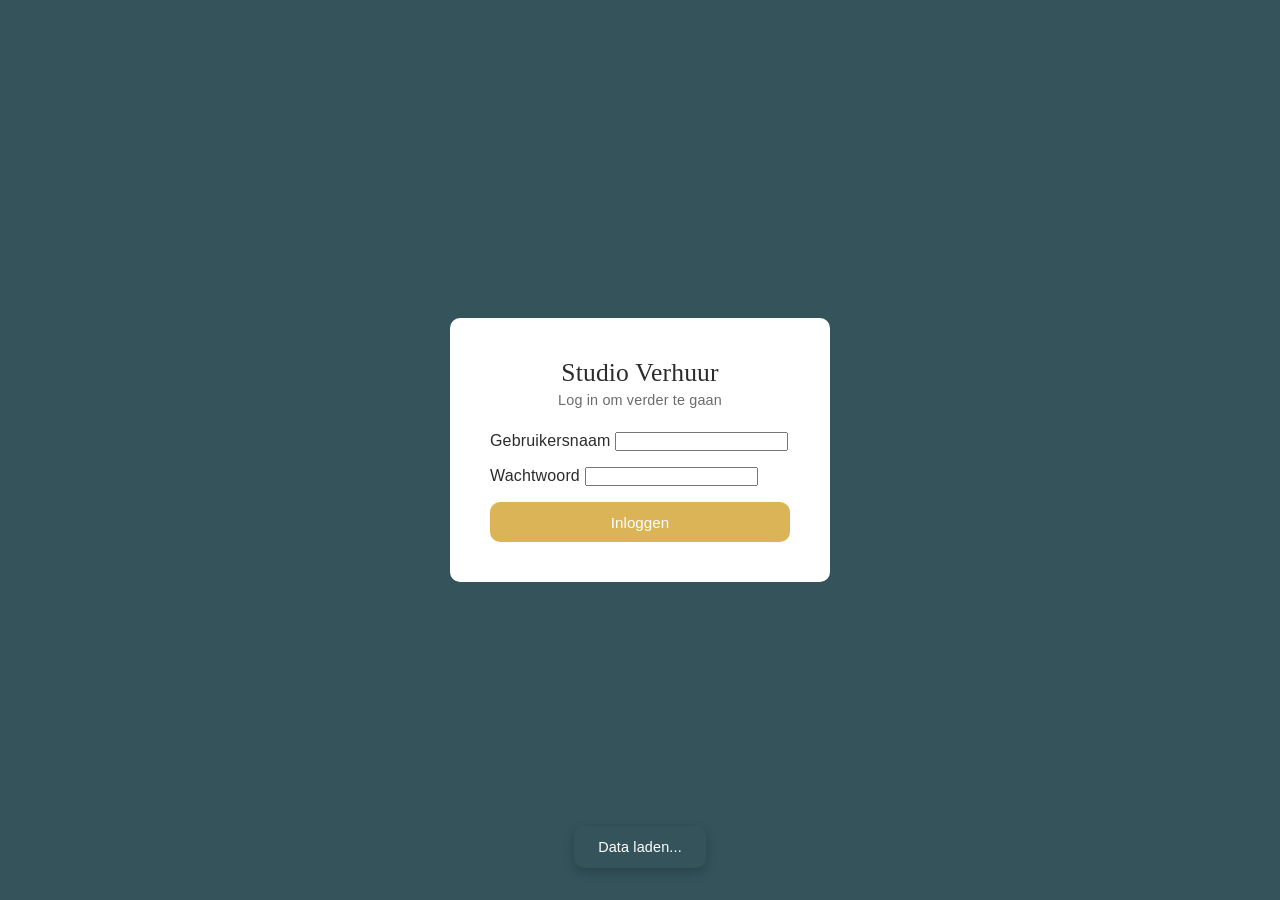
<file: index.html>
<!DOCTYPE html>
<html lang="nl">
<head>
    <meta charset="UTF-8">
    <meta name="viewport" content="width=device-width, initial-scale=1.0">
    <title>Studio Verhuur Dashboard</title>
    <link rel="stylesheet" href="style.css">
</head>
<body>

    <!-- LOGIN SCREEN -->
    <div id="login-screen" class="login-screen">
        <div class="login-card">
            <h1>Studio Verhuur</h1>
            <p class="login-subtitle">Log in om verder te gaan</p>
            <form id="login-form">
                <label>Gebruikersnaam
                    <input type="text" id="login-username" required autocomplete="username">
                </label>
                <label>Wachtwoord
                    <input type="password" id="login-password" required autocomplete="current-password">
                </label>
                <p id="login-error" class="login-error hidden">Ongeldige inloggegevens</p>
                <button type="submit" class="btn-primary btn-full">Inloggen</button>
            </form>
        </div>
    </div>

    <!-- APP SHELL -->
    <div id="app-shell" class="hidden">
        <header>
            <div class="header-content">
                <div>
                    <h1>Studio Verhuur</h1>
                    <p class="subtitle">Dashboard</p>
                </div>
                <div class="header-user">
                    <span id="user-display"></span>
                    <button id="logout-btn" class="btn-small">Uitloggen</button>
                </div>
            </div>
        </header>

        <nav id="main-nav">
            <button class="nav-btn active" data-section="agenda">Agenda</button>
            <button class="nav-btn" data-section="huisregels">Huisregels</button>
            <button class="nav-btn" data-section="strippenkaart" data-role="admin">Strippenkaarten</button>
            <button class="nav-btn" data-section="mijn-strippenkaart" data-role="huurder">Mijn Strippenkaart</button>
            <button class="nav-btn" data-section="contract" data-role="huurder">Contract</button>

            <button class="nav-btn" data-section="huurders" data-role="admin">Huurders</button>
        </nav>

        <main>

            <!-- AGENDA -->
            <section id="agenda" class="section active">
                <h2>Agenda</h2>
                <div class="agenda-controls">
                    <button id="prev-month" class="btn-small">&larr;</button>
                    <span id="month-label"></span>
                    <button id="next-month" class="btn-small">&rarr;</button>
                </div>
                <div class="calendar-header-row">
                    <div class="calendar-header-cell">Ma</div>
                    <div class="calendar-header-cell">Di</div>
                    <div class="calendar-header-cell">Wo</div>
                    <div class="calendar-header-cell">Do</div>
                    <div class="calendar-header-cell">Vr</div>
                    <div class="calendar-header-cell">Za</div>
                    <div class="calendar-header-cell">Zo</div>
                </div>
                <div class="calendar-grid" id="calendar-grid"></div>
                <div class="calendar-legend">
                    <span class="legend-item"><span class="legend-dot bg-success"></span> Beschikbaar</span>
                    <span class="legend-item"><span class="legend-dot bg-warning"></span> Check beschikbaarheid</span>
                    <span class="legend-item"><span class="legend-dot bg-danger"></span> Niet beschikbaar</span>
                </div>

                <!-- Admin: boekingen lijst -->
                <div id="bookings-list-wrapper" class="admin-only hidden">
                    <h3>Boekingen deze maand</h3>
                    <div id="bookings-list"></div>
                </div>

                <!-- Huurder: mijn boekingen -->
                <div id="my-bookings-wrapper" class="huurder-only hidden">
                    <h3>Mijn boekingen</h3>
                    <div id="my-bookings-list"></div>
                </div>
            </section>

            <!-- HUISREGELS -->
            <section id="huisregels" class="section hidden">
                <h2>Huisregels</h2>
                <div class="rules-list">
                    <div class="rule-card">
                        <span class="rule-number">1</span>
                        <div class="rule-text">
                            <h4>Netjes achterlaten</h4>
                            <p>Laat de studio achter zoals je hem aantrof. Doekje over de tafel, afwas opgeruimd, stofzuigen en controleer de badkamer voordat je vertrekt.</p>
                        </div>
                    </div>
                    <div class="rule-card">
                        <span class="rule-number">2</span>
                        <div class="rule-text">
                            <h4>Zorgvuldig met apparatuur</h4>
                            <p>Ga voorzichtig om met de apparatuur. Meld schade of storingen direct.</p>
                        </div>
                    </div>
                    <div class="rule-card">
                        <span class="rule-number">3</span>
                        <div class="rule-text">
                            <h4>Niet roken</h4>
                            <p>Roken is niet toegestaan in de studio.</p>
                        </div>
                    </div>
                    <div class="rule-card">
                        <span class="rule-number">4</span>
                        <div class="rule-text">
                            <h4>Sleutels</h4>
                            <p>Sleutels niet uitlenen aan derden. Bij verlies direct contact opnemen.</p>
                        </div>
                    </div>
                    <div class="rule-card">
                        <span class="rule-number">5</span>
                        <div class="rule-text">
                            <h4>Grote spullen</h4>
                            <p>Grote spullen achterlaten in de studio alleen in overleg.</p>
                        </div>
                    </div>
                </div>
            </section>

            <!-- STRIPPENKAARTEN (admin) -->
            <section id="strippenkaart" class="section hidden" data-role="admin">
                <h2>Strippenkaarten</h2>
                <button id="add-card" class="btn-primary">+ Nieuwe Strippenkaart</button>
                <div id="cards-container" class="cards-grid"></div>
            </section>

            <!-- MIJN STRIPPENKAART (huurder) -->
            <section id="mijn-strippenkaart" class="section hidden" data-role="huurder">
                <h2>Mijn Strippenkaart</h2>
                <div class="strip-info-box">
                    <p>Je strippenkaart van <strong>5 strippen</strong> is <strong>3 maanden</strong> geldig. Bij een kaart van <strong>10 strippen</strong> is dit <strong>5 maanden</strong>.</p>
                    <p>Je kunt je afspraak tot een week van tevoren kosteloos verzetten. Bij annulering binnen een week gaat de strip verloren.</p>
                    <p><strong>Veel plezier ermee!</strong></p>
                </div>
                <div id="my-cards-container"></div>

                <div class="strip-info-box" style="margin-top: 2rem;">
                    <p><strong>Vaste huur</strong></p>
                    <p>Het is ook mogelijk om een vaste dag per week te huren. Dit kan op <strong>maandag</strong>, <strong>dinsdag</strong>, <strong>donderdag</strong> of een <strong>weekenddag</strong>, in overleg.</p>
                    <p>De kosten zijn <strong>&euro;250,- per maand</strong> (excl. btw). Je gaat een commitment aan van ten minste <strong>6 maanden</strong> met een opzegtermijn van <strong>2 maanden</strong>.</p>
                    <p>Interesse? Mail naar <strong>portretcoach@gmail.com</strong></p>
                </div>
            </section>


            <!-- CONTRACT (huurder) -->
            <section id="contract" class="section hidden" data-role="huurder">
                <h2>Gebruiksovereenkomst Strippenkaart</h2>

                <div id="contract-signed-banner" class="contract-signed-banner hidden">
                    <p>Je hebt dit contract ondertekend op <strong id="contract-signed-date"></strong>.</p>
                </div>

                <div class="contract-document">
                    <div class="contract-header">
                        <h3>Gebruiksovereenkomst Studio / Strippenkaart</h3>
                    </div>

                    <div class="contract-body">
                        <p><strong>Ondergetekenden</strong></p>
                        <p>1. Mevrouw Iris van 't Riet, gevestigd aan de Van Marumhof 15, 3045 CC te Rotterdam, ingeschreven in het handelsregister van de Kamer van Koophandel onder nummer 6957752, hierna te noemen 'verhuurder',</p>
                        <p>EN</p>
                        <p>2. <span id="contract-huurder-naam" class="contract-field"></span><span id="contract-huurder-bedrijf-tekst"></span><span id="contract-huurder-adres-tekst"></span><span id="contract-huurder-kvk-tekst"></span>, hierna te noemen 'huurder',</p>

                        <p><strong>Zijn overeengekomen:</strong></p>

                        <p><strong>1. Het gehuurde, bestemming</strong></p>
                        <p>1.1 Verhuurder stelt aan huurder de studioruimte ter beschikking (hierna 'het gehuurde'), gelegen aan de Weg en Bos 22c, 2661 DH te Bergschenhoek.</p>
                        <p>1.2 Het gehuurde zal door huurder uitsluitend worden gebruikt als studio- en/of praktijkruimte.</p>
                        <p>1.3 Het is huurder niet toegestaan zonder voorafgaande schriftelijke toestemming van verhuurder een andere bestemming aan het gehuurde te geven.</p>

                        <p><strong>2. Strippenkaart en geldigheid</strong></p>
                        <p>2.1 Huurder maakt gebruik van het gehuurde op basis van een strippenkaart. Per gebruiksdag wordt één strip afgeschreven.</p>
                        <p>2.2 Een strippenkaart van 5 strippen is 3 maanden geldig vanaf de datum van uitgifte. Een strippenkaart van 10 strippen is 5 maanden geldig vanaf de datum van uitgifte.</p>
                        <p>2.3 Niet-gebruikte strippen na de geldigheidsdatum vervallen zonder recht op restitutie.</p>

                        <p><strong>3. Annulering</strong></p>
                        <p>3.1 Een geboekte dag kan tot één week (7 dagen) van tevoren kosteloos worden geannuleerd. De strip wordt in dat geval hersteld.</p>
                        <p>3.2 Bij annulering minder dan één week van tevoren gaat de strip verloren. De dag wordt wel weer beschikbaar gesteld.</p>

                        <p><strong>4. Gebruik</strong></p>
                        <p>4.1 Huurder dient het gehuurde na gebruik schoon en in oorspronkelijke staat achter te laten. Dit houdt in: doekje over de tafel, afwas opgeruimd, stofzuigen en de badkamer controleren voordat men vertrekt.</p>
                        <p>4.2 Huurder dient zorgvuldig om te gaan met de aanwezige apparatuur. Schade of storingen dienen direct gemeld te worden aan verhuurder.</p>
                        <p>4.3 Roken is niet toegestaan in de studio.</p>
                        <p>4.4 Huurder mag redelijkerwijs gebruik maken van aanwezige koffie, thee en koffiemelk. Overige versnaperingen dient huurder zelf mee te brengen.</p>
                        <p>4.5 Huurder mag gebruik maken van aanwezig meubilair en keukengerei. In het geval van schade zal huurder het gebruikte in oorspronkelijke staat retourneren.</p>

                        <p><strong>5. Sleutels</strong></p>
                        <p>5.1 Sleutels zijn strikt persoonlijk en mogen niet worden uitgeleend aan derden.</p>
                        <p>5.2 Bij verlies van de sleutel wordt &euro;75,- in rekening gebracht voor vervanging. Huurder dient verlies direct te melden aan verhuurder.</p>

                        <p><strong>6. Aansprakelijkheid</strong></p>
                        <p>6.1 Huurder is aansprakelijk voor schade aan het gehuurde veroorzaakt door een hem toe te rekenen tekortschieten in de nakoming van een verplichting uit deze overeenkomst.</p>
                        <p>6.2 Huurder dient zelf zorg te dragen voor adequate verzekeringen voor zijn eigendommen en aansprakelijkheid.</p>

                        <p><strong>7. Overige bepalingen</strong></p>
                        <p>7.1 Het is huurder niet toegestaan het gehuurde geheel of gedeeltelijk aan derden in gebruik af te staan.</p>
                        <p>7.2 Verhuurder heeft het recht het gehuurde te betreden voor inspectie en noodzakelijk onderhoud, na voorafgaande kennisgeving aan huurder.</p>
                        <p>7.3 Bij overtreding van de gebruiksbepalingen heeft verhuurder het recht de overeenkomst per direct te beëindigen.</p>
                        <p>7.4 In geval van geschillen zullen partijen eerst trachten deze in onderling overleg op te lossen. Indien dit niet lukt, zal het geschil worden voorgelegd aan de bevoegde rechter.</p>
                    </div>

                    <div class="contract-signature" id="contract-signature-section">
                        <p><strong>Ondertekening</strong></p>
                        <div class="contract-sign-form" id="contract-sign-form">
                            <label>Volledige naam
                                <input type="text" id="sign-name" placeholder="Naam huurder">
                            </label>
                            <label>Datum
                                <input type="date" id="sign-date">
                            </label>
                            <label>Plaats
                                <input type="text" id="sign-place" placeholder="Plaats">
                            </label>
                            <div class="contract-agree">
                                <label class="checkbox-label">
                                    <input type="checkbox" id="sign-agree">
                                    <span>Ik heb de bovenstaande voorwaarden gelezen en ga hiermee akkoord.</span>
                                </label>
                            </div>
                            <button id="sign-contract-btn" class="btn-primary btn-full">Ondertekenen</button>
                        </div>
                        <div class="contract-signed-result hidden" id="contract-signed-result">
                            <p>Ondertekend door: <strong id="signed-name-display"></strong></p>
                            <p>Datum: <strong id="signed-date-display"></strong></p>
                            <p>Plaats: <strong id="signed-place-display"></strong></p>
                        </div>
                    </div>
                </div>
            </section>

            <!-- HUURDERS (admin) -->
            <section id="huurders" class="section hidden" data-role="admin">
                <h2>Huurders</h2>
                <button id="add-huurder" class="btn-primary">+ Nieuwe Huurder</button>
                <div id="huurders-container" class="cards-grid"></div>
            </section>

        </main>
    </div>

    <!-- MODALS -->

    <!-- Admin: beschikbaarheid instellen -->
    <div id="availability-modal" class="modal hidden">
        <div class="modal-content">
            <span class="modal-close">&times;</span>
            <h3>Beschikbaarheid instellen</h3>
            <p id="avail-date-display" class="modal-date"></p>
            <div class="avail-options">
                <button class="avail-btn" data-status="beschikbaar">
                    <span class="avail-dot bg-success"></span> Beschikbaar
                </button>
                <button class="avail-btn" data-status="check">
                    <span class="avail-dot bg-warning"></span> Check
                </button>
                <button class="avail-btn" data-status="niet-beschikbaar">
                    <span class="avail-dot bg-danger"></span> Niet beschikbaar
                </button>
            </div>
            <label>Notitie (optioneel)
                <input type="text" id="avail-note" placeholder="Bijv. 'verbouwing'">
            </label>
            <button class="btn-primary btn-full" id="avail-save">Opslaan</button>
        </div>
    </div>

    <!-- Huurder: boeking bevestigen -->
    <div id="booking-confirm-modal" class="modal hidden">
        <div class="modal-content">
            <span class="modal-close">&times;</span>
            <h3>Boeking bevestigen</h3>
            <p id="booking-date-display" class="modal-date"></p>
            <div id="booking-strip-info" class="booking-info"></div>
            <div class="modal-actions">
                <button class="btn-primary" id="booking-confirm">Bevestigen</button>
                <button class="btn-secondary" id="booking-cancel-btn">Annuleren</button>
            </div>
        </div>
    </div>

    <!-- Admin: nieuwe strippenkaart -->
    <div id="card-modal" class="modal hidden">
        <div class="modal-content">
            <span class="modal-close">&times;</span>
            <h3>Nieuwe Strippenkaart</h3>
            <form id="card-form">
                <label>Huurder
                    <select id="card-huurder" required></select>
                </label>
                <label>Startdatum
                    <input type="date" id="card-start" required>
                </label>
                <div class="form-info">
                    <p>5 strippen &middot; 3 maanden geldig</p>
                </div>
                <button type="submit" class="btn-primary btn-full">Aanmaken</button>
            </form>
        </div>
    </div>

    <!-- Admin: nieuwe huurder -->
    <div id="huurder-modal" class="modal hidden">
        <div class="modal-content">
            <span class="modal-close">&times;</span>
            <h3>Nieuwe Huurder</h3>
            <form id="huurder-form">
                <label>Naam
                    <input type="text" id="huurder-naam" required>
                </label>
                <label>Bedrijfsnaam
                    <input type="text" id="huurder-bedrijf" placeholder="Bijv. Studio Licht BV">
                </label>
                <label>Adres
                    <input type="text" id="huurder-adres" placeholder="Straat, postcode, plaats">
                </label>
                <label>KVK-nummer
                    <input type="text" id="huurder-kvk" placeholder="Bijv. 12345678">
                </label>
                <label>Gebruikersnaam
                    <input type="text" id="huurder-username" required>
                </label>
                <label>Wachtwoord
                    <input type="text" id="huurder-password" required>
                </label>
                <button type="submit" class="btn-primary btn-full">Aanmaken</button>
            </form>
        </div>
    </div>

    <!-- Toast -->
    <div id="toast" class="toast hidden"></div>

    <script src="app.js"></script>
</body>
</html>
</file>
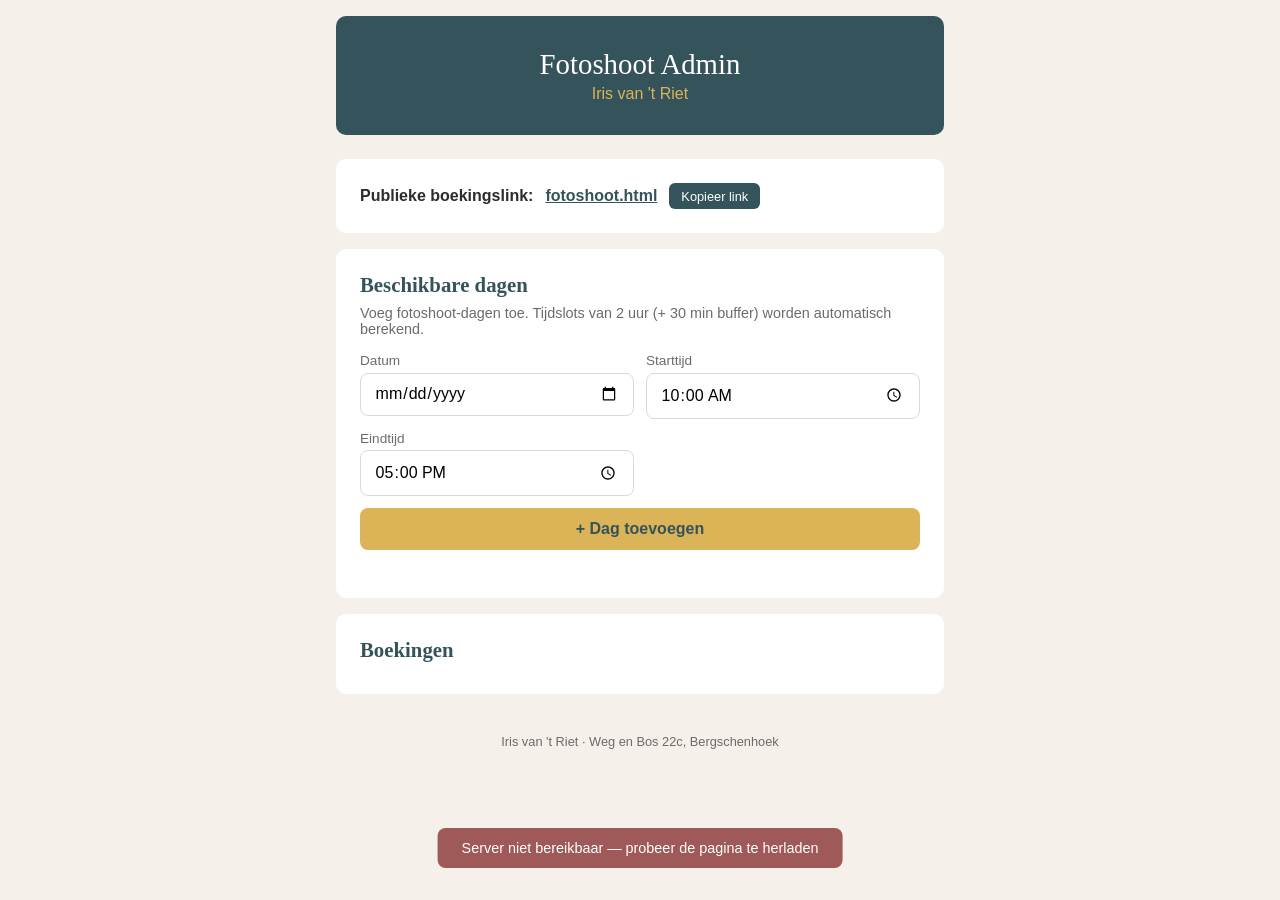
<file: fotoshoot-admin.html>
<!DOCTYPE html>
<html lang="nl">
<head>
    <meta charset="UTF-8">
    <meta name="viewport" content="width=device-width, initial-scale=1.0">
    <title>Fotoshoot Admin — Iris van 't Riet</title>
    <link rel="stylesheet" href="fotoshoot.css">
</head>
<body>

    <!-- Loading overlay -->
    <div id="loading-overlay" class="loading-overlay hidden">
        <div class="loading-spinner"></div>
        <p>Data laden...</p>
    </div>

    <!-- ADMIN DASHBOARD -->
    <div id="admin-dashboard" class="page hidden">
        <header>
            <h1>Fotoshoot Admin</h1>
            <p class="subtitle">Iris van 't Riet</p>
        </header>

        <!-- Publieke link -->
        <div class="step">
            <div class="admin-link-box">
                <strong>Publieke boekingslink:</strong>
                <a id="fotoshoot-public-link" href="fotoshoot.html" target="_blank">fotoshoot.html</a>
                <button class="btn-small" id="copy-link">Kopieer link</button>
            </div>
        </div>

        <!-- Beschikbare dagen instellen -->
        <div class="step">
            <h2>Beschikbare dagen</h2>
            <p class="step-info">Voeg fotoshoot-dagen toe. Tijdslots van 2 uur (+ 30 min buffer) worden automatisch berekend.</p>
            <div class="admin-add-form">
                <label>Datum
                    <input type="date" id="fs-date">
                </label>
                <label>Starttijd
                    <input type="time" id="fs-start" value="10:00">
                </label>
                <label>Eindtijd
                    <input type="time" id="fs-end" value="17:00">
                </label>
                <button class="btn-primary" id="fs-add-day">+ Dag toevoegen</button>
                <button class="btn-back hidden" id="fs-cancel-edit">Annuleren</button>
            </div>
            <div id="fs-slots-container"></div>
        </div>

        <!-- Boekingen -->
        <div class="step">
            <h2>Boekingen</h2>
            <div id="fs-bookings-container"></div>
        </div>

        <footer>
            <p>Iris van 't Riet &middot; Weg en Bos 22c, Bergschenhoek</p>
        </footer>
    </div>

    <div id="toast" class="toast hidden"></div>

    <script src="fotoshoot-admin.js"></script>
</body>
</html>
</file>
<file: style.css>
* {
    margin: 0;
    padding: 0;
    box-sizing: border-box;
}

:root {
    --primary: #34535b;
    --accent: #dbb458;
    --accent-light: #e8d49a;
    --bg: #f5f0ea;
    --card: #ffffff;
    --text: #2c2c2c;
    --text-light: #6b6b6b;
    --border: #e0d8cf;
    --success: #7a9e7e;
    --success-light: #e4ede5;
    --warning: #dbb458;
    --warning-light: #f5ecd0;
    --danger: #9f5958;
    --danger-light: #f0e0df;
    --radius: 10px;
    --font-heading: 'Palatino Linotype', 'Book Antiqua', Palatino, Georgia, serif;
}

body {
    font-family: -apple-system, BlinkMacSystemFont, 'Segoe UI', Roboto, sans-serif;
    background: var(--bg);
    color: var(--text);
    min-height: 100vh;
    letter-spacing: 0.01em;
}

.hidden {
    display: none !important;
}

/* ========================================
   LOGIN SCREEN
   ======================================== */
.login-screen {
    position: fixed;
    inset: 0;
    background: var(--primary);
    display: flex;
    align-items: center;
    justify-content: center;
    z-index: 200;
}

.login-card {
    background: var(--card);
    border-radius: var(--radius);
    padding: 2.5rem;
    width: 90%;
    max-width: 380px;
    text-align: center;
}

.login-card h1 {
    font-family: var(--font-heading);
    font-size: 1.6rem;
    margin-bottom: 0.25rem;
    color: var(--text);
    font-weight: 400;
}

.login-subtitle {
    color: var(--text-light);
    font-size: 0.9rem;
    margin-bottom: 1.5rem;
}

.login-card form {
    display: flex;
    flex-direction: column;
    gap: 1rem;
    text-align: left;
}

.login-error {
    color: var(--danger);
    font-size: 0.85rem;
    text-align: center;
    margin: 0;
}

/* ========================================
   HEADER
   ======================================== */
header {
    background: var(--primary);
    color: white;
    padding: 1.5rem 2rem 1rem;
}

.header-content {
    display: flex;
    justify-content: space-between;
    align-items: center;
    max-width: 1100px;
    margin: 0 auto;
}

header h1 {
    font-family: var(--font-heading);
    font-size: 1.6rem;
    font-weight: 400;
    letter-spacing: 0.5px;
}

header .subtitle {
    color: var(--accent);
    font-size: 0.9rem;
    margin-top: 0.15rem;
    letter-spacing: 0.5px;
}

.header-user {
    display: flex;
    align-items: center;
    gap: 0.75rem;
}

#user-display {
    font-size: 0.9rem;
    color: var(--accent);
}

/* ========================================
   NAVIGATION
   ======================================== */
nav {
    background: var(--primary);
    padding: 0 2rem;
    overflow-x: auto;
    display: flex;
}

nav .nav-inner {
    display: flex;
    max-width: 1100px;
    margin: 0 auto;
}

.nav-btn {
    background: none;
    border: none;
    color: #9bb0b6;
    padding: 0.75rem 1.25rem;
    font-size: 0.95rem;
    cursor: pointer;
    border-bottom: 3px solid transparent;
    transition: all 0.2s;
    white-space: nowrap;
    letter-spacing: 0.3px;
}

.nav-btn:hover {
    color: white;
}

.nav-btn.active {
    color: white;
    border-bottom-color: var(--accent);
}

/* ========================================
   MAIN
   ======================================== */
main {
    max-width: 1100px;
    margin: 0 auto;
    padding: 2rem;
}

.section {
    animation: fadeIn 0.3s ease;
}

@keyframes fadeIn {
    from { opacity: 0; transform: translateY(8px); }
    to { opacity: 1; transform: translateY(0); }
}

h2 {
    font-family: var(--font-heading);
    font-size: 1.5rem;
    margin-bottom: 1.5rem;
    font-weight: 400;
    letter-spacing: 0.3px;
}

h3 {
    font-family: var(--font-heading);
    font-size: 1.15rem;
    margin-bottom: 1rem;
    font-weight: 400;
}

/* ========================================
   BUTTONS
   ======================================== */
.btn-primary {
    background: var(--accent);
    color: white;
    border: none;
    padding: 0.7rem 1.4rem;
    border-radius: var(--radius);
    font-size: 0.95rem;
    cursor: pointer;
    transition: background 0.2s;
}

.btn-primary:hover {
    background: #c9a24a;
}

.btn-full {
    width: 100%;
}

.btn-secondary {
    background: var(--bg);
    color: var(--text);
    border: 1px solid var(--border);
    padding: 0.7rem 1.4rem;
    border-radius: var(--radius);
    font-size: 0.95rem;
    cursor: pointer;
    transition: background 0.2s;
}

.btn-secondary:hover {
    background: var(--border);
}

.btn-small {
    background: var(--card);
    border: 1px solid var(--border);
    padding: 0.4rem 0.8rem;
    border-radius: 8px;
    cursor: pointer;
    font-size: 1rem;
    transition: background 0.2s;
    color: var(--text);
}

.btn-small:hover {
    background: var(--bg);
}

.btn-danger {
    background: var(--danger);
    color: white;
    border: none;
    padding: 0.4rem 0.8rem;
    border-radius: 8px;
    font-size: 0.8rem;
    cursor: pointer;
    transition: background 0.2s;
}

.btn-danger:hover {
    background: #8a4a49;
}

.btn-success {
    background: var(--success);
    color: white;
    border: none;
    padding: 0.4rem 0.8rem;
    border-radius: 8px;
    font-size: 0.8rem;
    cursor: pointer;
    transition: background 0.2s;
}

.btn-success:hover {
    background: #6b8e6f;
}

/* ========================================
   CALENDAR
   ======================================== */
.agenda-controls {
    display: flex;
    align-items: center;
    gap: 1rem;
    margin-bottom: 1.25rem;
}

#month-label {
    font-weight: 600;
    font-size: 1.1rem;
    min-width: 180px;
    text-align: center;
}

.calendar-header-row {
    display: grid;
    grid-template-columns: repeat(7, 1fr);
    gap: 4px;
    margin-bottom: 4px;
}

.calendar-header-cell {
    text-align: center;
    font-size: 0.8rem;
    font-weight: 600;
    color: var(--text-light);
    padding: 0.4rem 0;
}

.calendar-grid {
    display: grid;
    grid-template-columns: repeat(7, 1fr);
    gap: 4px;
    margin-bottom: 1rem;
}

.cal-day {
    background: var(--card);
    border: 2px solid var(--border);
    border-radius: 8px;
    padding: 0.4rem;
    min-height: 64px;
    cursor: pointer;
    transition: all 0.2s;
    display: flex;
    flex-direction: column;
    align-items: center;
    justify-content: center;
    position: relative;
}

.cal-day:hover {
    transform: translateY(-1px);
    box-shadow: 0 2px 8px rgba(0, 0, 0, 0.08);
}

.cal-day-number {
    font-size: 1rem;
    font-weight: 700;
    line-height: 1;
}

.cal-day-label {
    font-size: 0.6rem;
    color: var(--text-light);
    margin-top: 0.2rem;
    text-align: center;
}

.cal-day-booked {
    font-size: 0.55rem;
    color: white;
    background: var(--accent);
    border-radius: 4px;
    padding: 0.1rem 0.3rem;
    margin-top: 0.15rem;
    max-width: 100%;
    overflow: hidden;
    text-overflow: ellipsis;
    white-space: nowrap;
}

/* Color states */
.cal-day.status-beschikbaar {
    background: var(--success-light);
    border-color: var(--success);
}

.cal-day.status-check {
    background: var(--warning-light);
    border-color: var(--warning);
}

.cal-day.status-niet-beschikbaar {
    background: var(--danger-light);
    border-color: var(--danger);
}

.cal-day.cal-day-outside {
    opacity: 0.2;
    pointer-events: none;
}

.cal-day.cal-day-past {
    opacity: 0.4;
    cursor: default;
}

.cal-day.cal-day-past:hover {
    transform: none;
    box-shadow: none;
}

.cal-day.cal-day-today {
    box-shadow: 0 0 0 3px rgba(219, 180, 88, 0.4);
}

/* Legend */
.calendar-legend {
    display: flex;
    gap: 1.5rem;
    margin-bottom: 2rem;
    flex-wrap: wrap;
}

.legend-item {
    display: flex;
    align-items: center;
    gap: 0.4rem;
    font-size: 0.85rem;
    color: var(--text-light);
}

.legend-dot {
    width: 12px;
    height: 12px;
    border-radius: 50%;
    flex-shrink: 0;
}

.bg-success { background: var(--success); }
.bg-warning { background: var(--warning); }
.bg-danger { background: var(--danger); }

/* ========================================
   MODAL
   ======================================== */
.modal {
    position: fixed;
    inset: 0;
    background: rgba(0, 0, 0, 0.5);
    display: flex;
    align-items: center;
    justify-content: center;
    z-index: 100;
}

.modal-content {
    background: var(--card);
    border-radius: var(--radius);
    padding: 2rem;
    width: 90%;
    max-width: 440px;
    position: relative;
}

.modal-close {
    position: absolute;
    top: 1rem;
    right: 1rem;
    font-size: 1.5rem;
    cursor: pointer;
    color: var(--text-light);
    line-height: 1;
    background: none;
    border: none;
}

.modal-close:hover {
    color: var(--text);
}

.modal-content h3 {
    margin-bottom: 1rem;
    padding-right: 1.5rem;
}

.modal-date {
    font-size: 1.05rem;
    font-weight: 600;
    margin-bottom: 1.25rem;
    color: var(--accent);
}

.modal-content form {
    display: flex;
    flex-direction: column;
    gap: 1rem;
}

.modal-content label {
    display: flex;
    flex-direction: column;
    gap: 0.35rem;
    font-size: 0.9rem;
    font-weight: 500;
    color: var(--text-light);
}

.modal-content input,
.modal-content select {
    padding: 0.6rem 0.8rem;
    border: 1px solid var(--border);
    border-radius: 8px;
    font-size: 0.95rem;
    color: var(--text);
    background: white;
}

.modal-content input:focus,
.modal-content select:focus {
    outline: none;
    border-color: var(--accent);
    box-shadow: 0 0 0 3px rgba(219, 180, 88, 0.2);
}

.modal-actions {
    display: flex;
    gap: 0.75rem;
    margin-top: 0.5rem;
}

.modal-actions .btn-primary,
.modal-actions .btn-secondary {
    flex: 1;
}

.form-info {
    background: var(--bg);
    border-radius: 8px;
    padding: 0.75rem 1rem;
    font-size: 0.85rem;
    color: var(--text-light);
}

/* Availability buttons */
.avail-options {
    display: flex;
    gap: 0.5rem;
    margin-bottom: 1.25rem;
}

.avail-btn {
    flex: 1;
    display: flex;
    align-items: center;
    justify-content: center;
    gap: 0.4rem;
    padding: 0.65rem 0.5rem;
    border: 2px solid var(--border);
    border-radius: 8px;
    background: var(--card);
    cursor: pointer;
    font-size: 0.8rem;
    font-weight: 500;
    color: var(--text);
    transition: all 0.2s;
}

.avail-btn:hover {
    border-color: var(--text-light);
}

.avail-btn.selected {
    border-width: 2px;
    font-weight: 700;
}

.avail-btn.selected[data-status="beschikbaar"] {
    border-color: var(--success);
    background: var(--success-light);
}

.avail-btn.selected[data-status="check"] {
    border-color: var(--warning);
    background: var(--warning-light);
}

.avail-btn.selected[data-status="niet-beschikbaar"] {
    border-color: var(--danger);
    background: var(--danger-light);
}

.avail-dot {
    width: 10px;
    height: 10px;
    border-radius: 50%;
    flex-shrink: 0;
}

/* Booking info */
.booking-info {
    background: var(--bg);
    border-radius: 8px;
    padding: 1rem;
    margin-bottom: 1rem;
    font-size: 0.9rem;
    line-height: 1.6;
}

.booking-info .strip-count {
    font-weight: 700;
    color: var(--accent);
}

.booking-info .expiry {
    color: var(--text-light);
    font-size: 0.85rem;
}

.booking-info .warning-text {
    color: var(--danger);
    font-weight: 600;
    margin-top: 0.5rem;
}

.booking-info .no-card {
    color: var(--danger);
    font-weight: 500;
}

/* ========================================
   HUISREGELS
   ======================================== */
.rules-list {
    display: flex;
    flex-direction: column;
    gap: 1rem;
}

.rule-card {
    background: var(--card);
    border: 1px solid var(--border);
    border-radius: var(--radius);
    padding: 1.25rem;
    display: flex;
    gap: 1.25rem;
    align-items: flex-start;
}

.rule-number {
    background: var(--accent);
    color: white;
    width: 36px;
    height: 36px;
    border-radius: 50%;
    display: flex;
    align-items: center;
    justify-content: center;
    font-weight: 700;
    font-size: 0.95rem;
    flex-shrink: 0;
}

.rule-text h4 {
    font-family: var(--font-heading);
    font-size: 1.05rem;
    margin-bottom: 0.3rem;
    font-weight: 400;
}

.rule-text p {
    font-size: 0.9rem;
    color: var(--text-light);
    line-height: 1.5;
}

/* ========================================
   STRIPPENKAART
   ======================================== */
.cards-grid {
    display: grid;
    grid-template-columns: repeat(auto-fill, minmax(300px, 1fr));
    gap: 1rem;
    margin-top: 1.5rem;
}

.strip-card {
    background: var(--card);
    border: 1px solid var(--border);
    border-radius: var(--radius);
    padding: 1.5rem;
}

.strip-card-header {
    display: flex;
    justify-content: space-between;
    align-items: center;
    margin-bottom: 0.5rem;
}

.strip-card-header h4 {
    font-size: 1.1rem;
}

.strip-card-meta {
    font-size: 0.85rem;
    color: var(--text-light);
    margin-bottom: 1rem;
    line-height: 1.5;
}

.strips-visual {
    display: flex;
    gap: 0.5rem;
    margin-bottom: 1rem;
}

.strip {
    width: 40px;
    height: 40px;
    border-radius: 8px;
    border: 2px solid var(--accent);
    display: flex;
    align-items: center;
    justify-content: center;
    font-size: 0.85rem;
    transition: all 0.2s;
}

.strip.used {
    background: var(--accent);
    color: white;
}

.strip.used::after {
    content: '\2713';
}

.strip-card-footer {
    display: flex;
    justify-content: space-between;
    align-items: center;
    font-size: 0.85rem;
    color: var(--text-light);
}

.strip-card .status-badge {
    display: inline-block;
    padding: 0.2rem 0.6rem;
    border-radius: 20px;
    font-size: 0.75rem;
    font-weight: 600;
}

.status-badge.active {
    background: var(--success-light);
    color: var(--success);
}

.status-badge.expired {
    background: var(--danger-light);
    color: var(--danger);
}

.status-badge.used-up {
    background: var(--warning-light);
    color: #c9a24a;
}

/* Strippenkaart info box */
.strip-info-box {
    background: var(--card);
    border: 1px solid var(--border);
    border-left: 4px solid var(--accent);
    border-radius: var(--radius);
    padding: 1.25rem 1.5rem;
    margin-bottom: 1.5rem;
    line-height: 1.7;
    font-size: 0.92rem;
    color: var(--text);
}

.strip-info-box p {
    margin-bottom: 0.4rem;
}

.strip-info-box p:last-child {
    margin-bottom: 0;
    margin-top: 0.5rem;
}

/* My strippenkaart (huurder view) */
.my-card-hero {
    background: var(--card);
    border: 2px solid var(--accent);
    border-radius: var(--radius);
    padding: 2rem;
    text-align: center;
    margin-bottom: 1.5rem;
}

.my-card-hero h3 {
    margin-bottom: 0.5rem;
}

.my-card-hero .big-count {
    font-size: 3rem;
    font-weight: 800;
    color: var(--accent);
    line-height: 1;
}

.my-card-hero .big-label {
    font-size: 0.95rem;
    color: var(--text-light);
    margin-top: 0.25rem;
}

.my-card-hero .expiry-info {
    margin-top: 1rem;
    font-size: 0.9rem;
    color: var(--text-light);
}

.my-card-hero .strips-visual {
    justify-content: center;
    margin-top: 1.25rem;
    margin-bottom: 0;
}

/* Booking history items */
.booking-item {
    background: var(--card);
    border: 1px solid var(--border);
    border-radius: 8px;
    padding: 0.75rem 1rem;
    display: flex;
    justify-content: space-between;
    align-items: center;
    margin-bottom: 0.5rem;
}

.booking-item-date {
    font-weight: 600;
}

.booking-item-name {
    color: var(--text-light);
    font-size: 0.9rem;
}

/* ========================================
   VASTE HUUR
   ======================================== */
.tenants-grid {
    display: grid;
    grid-template-columns: repeat(auto-fill, minmax(300px, 1fr));
    gap: 1rem;
    margin-top: 1.5rem;
}

.tenant-card {
    background: var(--card);
    border: 1px solid var(--border);
    border-radius: var(--radius);
    padding: 1.5rem;
}

.tenant-card-header {
    display: flex;
    justify-content: space-between;
    align-items: flex-start;
    margin-bottom: 0.75rem;
}

.tenant-card-header h4 {
    font-size: 1.1rem;
}

.tenant-detail {
    font-size: 0.9rem;
    color: var(--text-light);
    margin-bottom: 0.3rem;
    display: flex;
    gap: 0.5rem;
}

.tenant-detail strong {
    color: var(--text);
    min-width: 80px;
}

.tenant-status {
    display: inline-block;
    padding: 0.2rem 0.6rem;
    border-radius: 20px;
    font-size: 0.8rem;
    font-weight: 600;
}

.tenant-status.active {
    background: var(--success-light);
    color: var(--success);
}

.tenant-status.inactive {
    background: var(--danger-light);
    color: var(--danger);
}

/* ========================================
   HUURDERS (admin)
   ======================================== */
.huurder-card {
    background: var(--card);
    border: 1px solid var(--border);
    border-radius: var(--radius);
    padding: 1.5rem;
}

.huurder-card-header {
    display: flex;
    justify-content: space-between;
    align-items: center;
    margin-bottom: 0.5rem;
}

.huurder-card-header h4 {
    font-size: 1.1rem;
}

.huurder-card .detail {
    font-size: 0.9rem;
    color: var(--text-light);
    margin-bottom: 0.25rem;
}

.huurder-card .detail strong {
    color: var(--text);
}

.contract-status {
    font-weight: 600;
}

.contract-status.signed {
    color: #2e7d32;
}

.contract-status.unsigned {
    color: #c62828;
}

/* ========================================
   EMPTY STATE
   ======================================== */
.empty-state {
    text-align: center;
    padding: 3rem 1rem;
    color: var(--text-light);
}

.empty-state p {
    font-size: 1rem;
    margin-bottom: 0.5rem;
}

.empty-state span {
    font-size: 0.85rem;
}

/* ========================================
   TOAST
   ======================================== */
.toast {
    position: fixed;
    bottom: 2rem;
    left: 50%;
    transform: translateX(-50%);
    background: var(--primary);
    color: white;
    padding: 0.8rem 1.5rem;
    border-radius: var(--radius);
    font-size: 0.9rem;
    z-index: 300;
    box-shadow: 0 4px 12px rgba(0, 0, 0, 0.2);
    animation: toastIn 0.3s ease;
}

.toast.toast-success {
    background: var(--success);
}

.toast.toast-error {
    background: var(--danger);
}

@keyframes toastIn {
    from { opacity: 0; transform: translateX(-50%) translateY(10px); }
    to { opacity: 1; transform: translateX(-50%) translateY(0); }
}

/* ========================================
   CONTRACT
   ======================================== */
.contract-document {
    background: var(--card);
    border: 1px solid var(--border);
    border-radius: var(--radius);
    padding: 2.5rem;
    max-width: 800px;
    line-height: 1.7;
    font-size: 0.92rem;
}

.contract-header {
    text-align: center;
    margin-bottom: 2rem;
    padding-bottom: 1.5rem;
    border-bottom: 2px solid var(--accent);
}

.contract-header h3 {
    font-family: var(--font-heading);
    font-size: 1.3rem;
    font-weight: 400;
    color: var(--primary);
}

.contract-body p {
    margin-bottom: 0.6rem;
    color: var(--text);
}

.contract-body p strong {
    display: inline-block;
    margin-top: 1rem;
    color: var(--primary);
}

.contract-field {
    background: var(--bg);
    padding: 0.15rem 0.5rem;
    border-radius: 4px;
    border-bottom: 2px solid var(--accent);
    font-weight: 600;
}

.contract-signature {
    margin-top: 2.5rem;
    padding-top: 1.5rem;
    border-top: 2px solid var(--border);
}

.contract-signature > p {
    margin-bottom: 1.25rem;
    font-size: 1.05rem;
}

.contract-sign-form {
    display: flex;
    flex-direction: column;
    gap: 1rem;
    max-width: 400px;
}

.contract-sign-form label {
    display: flex;
    flex-direction: column;
    gap: 0.35rem;
    font-size: 0.9rem;
    font-weight: 500;
    color: var(--text-light);
}

.contract-sign-form input[type="text"],
.contract-sign-form input[type="date"] {
    padding: 0.6rem 0.8rem;
    border: 1px solid var(--border);
    border-radius: 8px;
    font-size: 0.95rem;
    color: var(--text);
    background: white;
}

.contract-sign-form input:focus {
    outline: none;
    border-color: var(--accent);
    box-shadow: 0 0 0 3px rgba(219, 180, 88, 0.2);
}

.contract-agree {
    margin-top: 0.5rem;
}

.checkbox-label {
    display: flex;
    align-items: flex-start;
    gap: 0.6rem;
    cursor: pointer;
    font-size: 0.9rem;
    color: var(--text);
    line-height: 1.4;
}

.checkbox-label input[type="checkbox"] {
    margin-top: 0.2rem;
    width: 18px;
    height: 18px;
    flex-shrink: 0;
    accent-color: var(--accent);
}

.contract-signed-banner {
    background: var(--success-light);
    border: 1px solid var(--success);
    border-radius: var(--radius);
    padding: 1rem 1.5rem;
    margin-bottom: 1.5rem;
    color: var(--success);
    font-size: 0.95rem;
}

.contract-signed-banner p {
    margin: 0;
}

.contract-signed-result {
    background: var(--bg);
    border-radius: var(--radius);
    padding: 1.25rem 1.5rem;
    line-height: 1.8;
}

.contract-signed-result p {
    margin: 0;
    font-size: 0.92rem;
    color: var(--text);
}

@media (max-width: 768px) {
    .contract-document {
        padding: 1.5rem;
    }

    .contract-sign-form {
        max-width: 100%;
    }
}

/* ========================================
   RESPONSIVE
   ======================================== */
@media (max-width: 768px) {
    header {
        padding: 1.25rem 1rem 0.75rem;
    }

    .header-content {
        flex-direction: column;
        align-items: flex-start;
        gap: 0.75rem;
    }

    nav {
        padding: 0 1rem;
    }

    main {
        padding: 1.5rem 1rem;
    }

    .cal-day {
        min-height: 52px;
        padding: 0.3rem;
    }

    .cal-day-number {
        font-size: 0.85rem;
    }

    .cal-day-label {
        display: none;
    }

    .cal-day-booked {
        font-size: 0.5rem;
    }

    .cards-grid,
    .tenants-grid {
        grid-template-columns: 1fr;
    }

    .avail-options {
        flex-direction: column;
    }

    .modal-content {
        padding: 1.5rem;
    }
}

@media (max-width: 480px) {
    .cal-day {
        min-height: 44px;
    }

    .agenda-controls {
        justify-content: center;
    }

    .calendar-legend {
        flex-direction: column;
        gap: 0.5rem;
    }
}
</file>
<file: fotoshoot.css>
/* ========================================
   FOTOSHOOT BOEKINGSPAGINA
   Huisstijl: portretcoach.nl
   ======================================== */
:root {
    --primary: #34535b;
    --accent: #dbb458;
    --accent-light: #e8d49a;
    --bg: #f5f0ea;
    --card: #ffffff;
    --text: #2c2c2c;
    --text-light: #6b6b6b;
    --border: #e0d8cf;
    --radius: 10px;
    --success: #7a9e7e;
    --success-light: #e4ede5;
    --warning: #dbb458;
    --warning-light: #f5ecd0;
    --danger: #9f5958;
    --danger-light: #f0e0df;
    --font-heading: 'Palatino Linotype', 'Book Antiqua', Palatino, 'Georgia', serif;
}

* { box-sizing: border-box; margin: 0; padding: 0; }

body {
    font-family: -apple-system, BlinkMacSystemFont, 'Segoe UI', Roboto, sans-serif;
    background: var(--bg);
    color: var(--text);
    min-height: 100vh;
}

.page {
    max-width: 640px;
    margin: 0 auto;
    padding: 1rem;
}

/* Header */
header {
    background: var(--primary);
    color: white;
    text-align: center;
    padding: 2rem 1.5rem;
    border-radius: var(--radius);
    margin-bottom: 1.5rem;
}

header h1 {
    font-family: var(--font-heading);
    font-size: 1.8rem;
    font-weight: 400;
    margin-bottom: 0.25rem;
}

header .subtitle {
    color: var(--accent);
    font-size: 1rem;
}

/* Steps */
.step {
    background: var(--card);
    border-radius: var(--radius);
    padding: 1.5rem;
    margin-bottom: 1rem;
}

.step h2 {
    font-family: var(--font-heading);
    color: var(--primary);
    font-size: 1.3rem;
    margin-bottom: 0.5rem;
}

.step-info {
    color: var(--text-light);
    font-size: 0.9rem;
    margin-bottom: 1rem;
}

.hidden { display: none !important; }

/* Calendar */
.agenda-controls {
    display: flex;
    align-items: center;
    justify-content: center;
    gap: 1rem;
    margin-bottom: 1rem;
}

.agenda-controls span {
    font-family: var(--font-heading);
    font-size: 1.1rem;
    color: var(--primary);
    min-width: 160px;
    text-align: center;
}

.btn-nav {
    background: var(--primary);
    color: white;
    border: none;
    width: 36px;
    height: 36px;
    border-radius: 50%;
    font-size: 1.1rem;
    cursor: pointer;
}

.btn-nav:hover { opacity: 0.85; }

.calendar-header-row {
    display: grid;
    grid-template-columns: repeat(7, 1fr);
    gap: 4px;
    margin-bottom: 4px;
}

.calendar-header-cell {
    text-align: center;
    font-weight: 600;
    font-size: 0.75rem;
    color: var(--text-light);
    padding: 0.3rem 0;
}

.calendar-grid {
    display: grid;
    grid-template-columns: repeat(7, 1fr);
    gap: 4px;
}

.cal-day {
    aspect-ratio: 1;
    display: flex;
    flex-direction: column;
    align-items: center;
    justify-content: center;
    border-radius: 8px;
    font-size: 0.9rem;
    position: relative;
    background: var(--bg);
    color: var(--text-light);
}

.cal-day.available {
    background: var(--warning-light);
    border: 2px solid var(--warning);
    color: var(--text);
    cursor: pointer;
    font-weight: 600;
}

.cal-day.available:hover {
    background: var(--accent);
    color: white;
    transform: scale(1.05);
    transition: all 0.15s;
}

.cal-day.unavailable {
    background: var(--bg);
    color: var(--text-light);
    opacity: 0.5;
}

.cal-day.past {
    opacity: 0.3;
}

.cal-day.today {
    box-shadow: 0 0 0 2px var(--accent);
}

.cal-day.outside {
    opacity: 0.2;
}

.calendar-legend {
    display: flex;
    gap: 1.5rem;
    justify-content: center;
    margin-top: 1rem;
    font-size: 0.8rem;
    color: var(--text-light);
}

.legend-dot {
    display: inline-block;
    width: 12px;
    height: 12px;
    border-radius: 3px;
    margin-right: 4px;
    vertical-align: middle;
}

.legend-dot.available {
    background: var(--warning-light);
    border: 2px solid var(--warning);
}

.legend-dot.unavailable {
    background: var(--bg);
    border: 1px solid var(--border);
}

/* Time Slots */
.time-slots-grid {
    display: grid;
    grid-template-columns: repeat(auto-fill, minmax(90px, 1fr));
    gap: 0.5rem;
    margin-bottom: 1rem;
}

.time-slot {
    background: var(--warning-light);
    border: 2px solid var(--warning);
    border-radius: var(--radius);
    padding: 1rem;
    text-align: center;
    cursor: pointer;
    transition: all 0.15s;
}

.time-slot-compact {
    padding: 0.6rem 0.5rem;
}

.time-slot:hover {
    background: var(--accent);
    color: white;
    transform: scale(1.03);
}

.time-slot .time-range {
    font-size: 1.1rem;
    font-weight: 700;
    font-family: var(--font-heading);
}

.time-slot-compact .time-range {
    font-size: 1rem;
}

/* Form */
form {
    display: flex;
    flex-direction: column;
    gap: 1rem;
    margin-bottom: 1rem;
}

form label {
    display: flex;
    flex-direction: column;
    gap: 0.3rem;
    font-size: 0.85rem;
    font-weight: 500;
    color: var(--text-light);
}

form input,
form select,
form textarea {
    padding: 0.65rem 0.85rem;
    border: 1px solid var(--border);
    border-radius: 8px;
    font-size: 1rem;
    font-family: inherit;
}

form input:focus,
form select:focus,
form textarea:focus {
    outline: none;
    border-color: var(--accent);
    box-shadow: 0 0 0 3px rgba(219, 180, 88, 0.2);
}

.duration-label {
    color: var(--text-light);
    font-size: 0.85rem;
}

/* Buttons */
.btn-primary {
    background: var(--accent);
    color: var(--primary);
    border: none;
    padding: 0.75rem 1.5rem;
    border-radius: 8px;
    font-size: 1rem;
    font-weight: 600;
    cursor: pointer;
    width: 100%;
}

.btn-primary:hover { opacity: 0.9; }

.btn-back {
    background: none;
    border: none;
    color: var(--text-light);
    font-size: 0.9rem;
    cursor: pointer;
    padding: 0.5rem 0;
}

.btn-back:hover { color: var(--primary); }

/* Confirmation */
.confirmation-box {
    text-align: center;
    padding: 2rem 1rem;
}

.confirmation-icon {
    width: 64px;
    height: 64px;
    border-radius: 50%;
    background: var(--success);
    color: white;
    font-size: 2rem;
    display: flex;
    align-items: center;
    justify-content: center;
    margin: 0 auto 1rem;
}

.confirmation-date {
    font-size: 1.2rem;
    margin: 0.75rem 0;
}

.confirmation-detail {
    color: var(--text-light);
    margin-bottom: 1.5rem;
}

/* Toast */
.toast {
    position: fixed;
    bottom: 2rem;
    left: 50%;
    transform: translateX(-50%);
    padding: 0.75rem 1.5rem;
    border-radius: 8px;
    background: var(--primary);
    color: white;
    font-size: 0.9rem;
    z-index: 200;
    animation: toastIn 0.3s;
}

.toast-error { background: var(--danger); }

@keyframes toastIn {
    from { opacity: 0; transform: translateX(-50%) translateY(10px); }
    to { opacity: 1; transform: translateX(-50%) translateY(0); }
}

/* Booking Code Box (bevestigingsscherm) */
.booking-code-box {
    background: var(--primary);
    color: white;
    border-radius: var(--radius);
    padding: 1rem 1.5rem;
    margin: 1rem auto;
    display: inline-block;
}

.code-label {
    display: block;
    font-size: 0.8rem;
    opacity: 0.8;
    margin-bottom: 0.25rem;
}

.code-value {
    font-size: 1.6rem;
    font-weight: 700;
    font-family: 'Courier New', monospace;
    letter-spacing: 2px;
}

/* Lookup link under calendar */
.lookup-link {
    text-align: center;
    margin-top: 1.5rem;
    padding-top: 1rem;
    border-top: 1px solid var(--border);
}

/* Reschedule banner */
.reschedule-banner {
    background: var(--warning-light);
    border: 1px solid var(--warning);
    border-radius: 8px;
    padding: 0.75rem 1rem;
    font-size: 0.9rem;
    color: var(--text);
    margin-bottom: 1rem;
}

/* Booking detail card (lookup result) */
.booking-detail-card {
    background: var(--bg);
    border-radius: var(--radius);
    padding: 1.5rem;
    margin-top: 1rem;
}

.booking-detail-card h3 {
    font-family: var(--font-heading);
    color: var(--primary);
    margin-bottom: 1rem;
}

.booking-detail-row {
    display: flex;
    justify-content: space-between;
    align-items: center;
    padding: 0.5rem 0;
    border-bottom: 1px solid var(--border);
}

.booking-detail-row .label {
    color: var(--text-light);
    font-size: 0.85rem;
}

.booking-code-display {
    font-family: 'Courier New', monospace;
    font-weight: 700;
    letter-spacing: 1px;
    background: var(--primary);
    color: white;
    padding: 0.2rem 0.6rem;
    border-radius: 4px;
    font-size: 0.9rem;
}

.booking-actions {
    display: flex;
    gap: 0.75rem;
    margin-top: 1.25rem;
}

.booking-actions .btn-primary {
    flex: 1;
}

.btn-cancel {
    flex: 1;
    background: var(--danger);
    color: white;
    border: none;
    padding: 0.75rem 1.5rem;
    border-radius: 8px;
    font-size: 1rem;
    font-weight: 600;
    cursor: pointer;
}

.btn-cancel:hover { opacity: 0.9; }

/* Cancelled card */
.booking-detail-card.cancelled {
    text-align: center;
}

.cancel-icon {
    background: var(--danger) !important;
}

/* Footer */
footer {
    text-align: center;
    padding: 1.5rem;
    color: var(--text-light);
    font-size: 0.8rem;
}

/* ========================================
   ADMIN STYLES
   ======================================== */
.error-text {
    color: var(--danger);
    font-size: 0.85rem;
    margin-top: -0.5rem;
}

.admin-link-box {
    display: flex;
    align-items: center;
    gap: 0.75rem;
    flex-wrap: wrap;
}

.admin-link-box a {
    color: var(--primary);
    font-weight: 600;
    text-decoration: underline;
}

.btn-small {
    background: var(--primary);
    color: white;
    border: none;
    padding: 0.35rem 0.75rem;
    border-radius: 6px;
    font-size: 0.8rem;
    cursor: pointer;
}

.btn-small:hover { opacity: 0.85; }

.btn-danger {
    background: var(--danger);
    color: white;
    border: none;
    padding: 0.35rem 0.75rem;
    border-radius: 6px;
    font-size: 0.8rem;
    cursor: pointer;
}

.btn-danger:hover { opacity: 0.85; }

.admin-add-form {
    display: grid;
    grid-template-columns: 1fr 1fr;
    gap: 0.75rem;
    margin-bottom: 1.5rem;
}

.admin-add-form label {
    display: flex;
    flex-direction: column;
    gap: 0.3rem;
    font-size: 0.85rem;
    font-weight: 500;
    color: var(--text-light);
}

.admin-add-form input {
    padding: 0.65rem 0.85rem;
    border: 1px solid var(--border);
    border-radius: 8px;
    font-size: 1rem;
    font-family: inherit;
}

.admin-add-form input:focus {
    outline: none;
    border-color: var(--accent);
    box-shadow: 0 0 0 3px rgba(219, 180, 88, 0.2);
}

.admin-add-form .btn-primary {
    grid-column: 1 / -1;
}

.admin-empty {
    color: var(--text-light);
    font-size: 0.9rem;
    padding: 1rem 0;
}

.admin-day-card {
    background: var(--bg);
    border-radius: var(--radius);
    padding: 1rem;
    margin-bottom: 0.75rem;
}

.admin-day-card.past { opacity: 0.5; }

.admin-day-header {
    display: flex;
    justify-content: space-between;
    align-items: center;
    margin-bottom: 0.5rem;
}

.admin-day-header h4 {
    font-family: var(--font-heading);
    color: var(--primary);
    font-size: 1rem;
}

.admin-day-actions {
    display: flex;
    gap: 0.4rem;
}

.past-label {
    color: var(--text-light);
    font-size: 0.8rem;
    font-style: italic;
}

.admin-time-chips {
    display: flex;
    flex-wrap: wrap;
    gap: 0.4rem;
}

.admin-availability {
    font-size: 0.85rem;
    color: var(--text-light);
    margin: 0 0 0.5rem;
}

.admin-chip {
    background: var(--warning-light);
    border: 1px solid var(--warning);
    border-radius: 6px;
    padding: 0.25rem 0.6rem;
    font-size: 0.8rem;
    font-weight: 600;
}

.admin-chip.booked {
    background: var(--danger-light);
    border-color: var(--danger);
    color: var(--danger);
}

.admin-booking {
    background: var(--bg);
    border-radius: var(--radius);
    padding: 1rem;
    margin-bottom: 0.75rem;
}

.admin-booking-header {
    display: flex;
    justify-content: space-between;
    align-items: center;
    margin-bottom: 0.4rem;
    flex-wrap: wrap;
    gap: 0.5rem;
}

.admin-booking-actions {
    display: flex;
    align-items: center;
    gap: 0.5rem;
}

.admin-booking-code {
    font-family: 'Courier New', monospace;
    font-weight: 700;
    font-size: 0.8rem;
    background: var(--primary);
    color: white;
    padding: 0.15rem 0.5rem;
    border-radius: 4px;
    letter-spacing: 1px;
}

.admin-booking-details {
    font-size: 0.9rem;
    color: var(--text-light);
    line-height: 1.5;
}

.toast-success { background: var(--success); }

/* Responsive */
@media (max-width: 480px) {
    .page { padding: 0.5rem; }
    header { padding: 1.5rem 1rem; }
    header h1 { font-size: 1.4rem; }
    .step { padding: 1rem; }
    .time-slots-grid { grid-template-columns: repeat(3, 1fr); }
    .admin-add-form { grid-template-columns: 1fr; }
}

/* ========================================
   LOADING OVERLAY
   ======================================== */
.loading-overlay {
    position: fixed;
    top: 0;
    left: 0;
    right: 0;
    bottom: 0;
    background: rgba(245, 240, 234, 0.92);
    display: flex;
    flex-direction: column;
    align-items: center;
    justify-content: center;
    z-index: 1000;
    gap: 1rem;
}

.loading-overlay.hidden {
    display: none;
}

.loading-overlay p {
    color: var(--primary);
    font-family: var(--font-heading);
    font-size: 1.1rem;
}

.loading-spinner {
    width: 40px;
    height: 40px;
    border: 4px solid var(--border);
    border-top-color: var(--accent);
    border-radius: 50%;
    animation: spin 0.8s linear infinite;
}

@keyframes spin {
    to { transform: rotate(360deg); }
}
</file>
